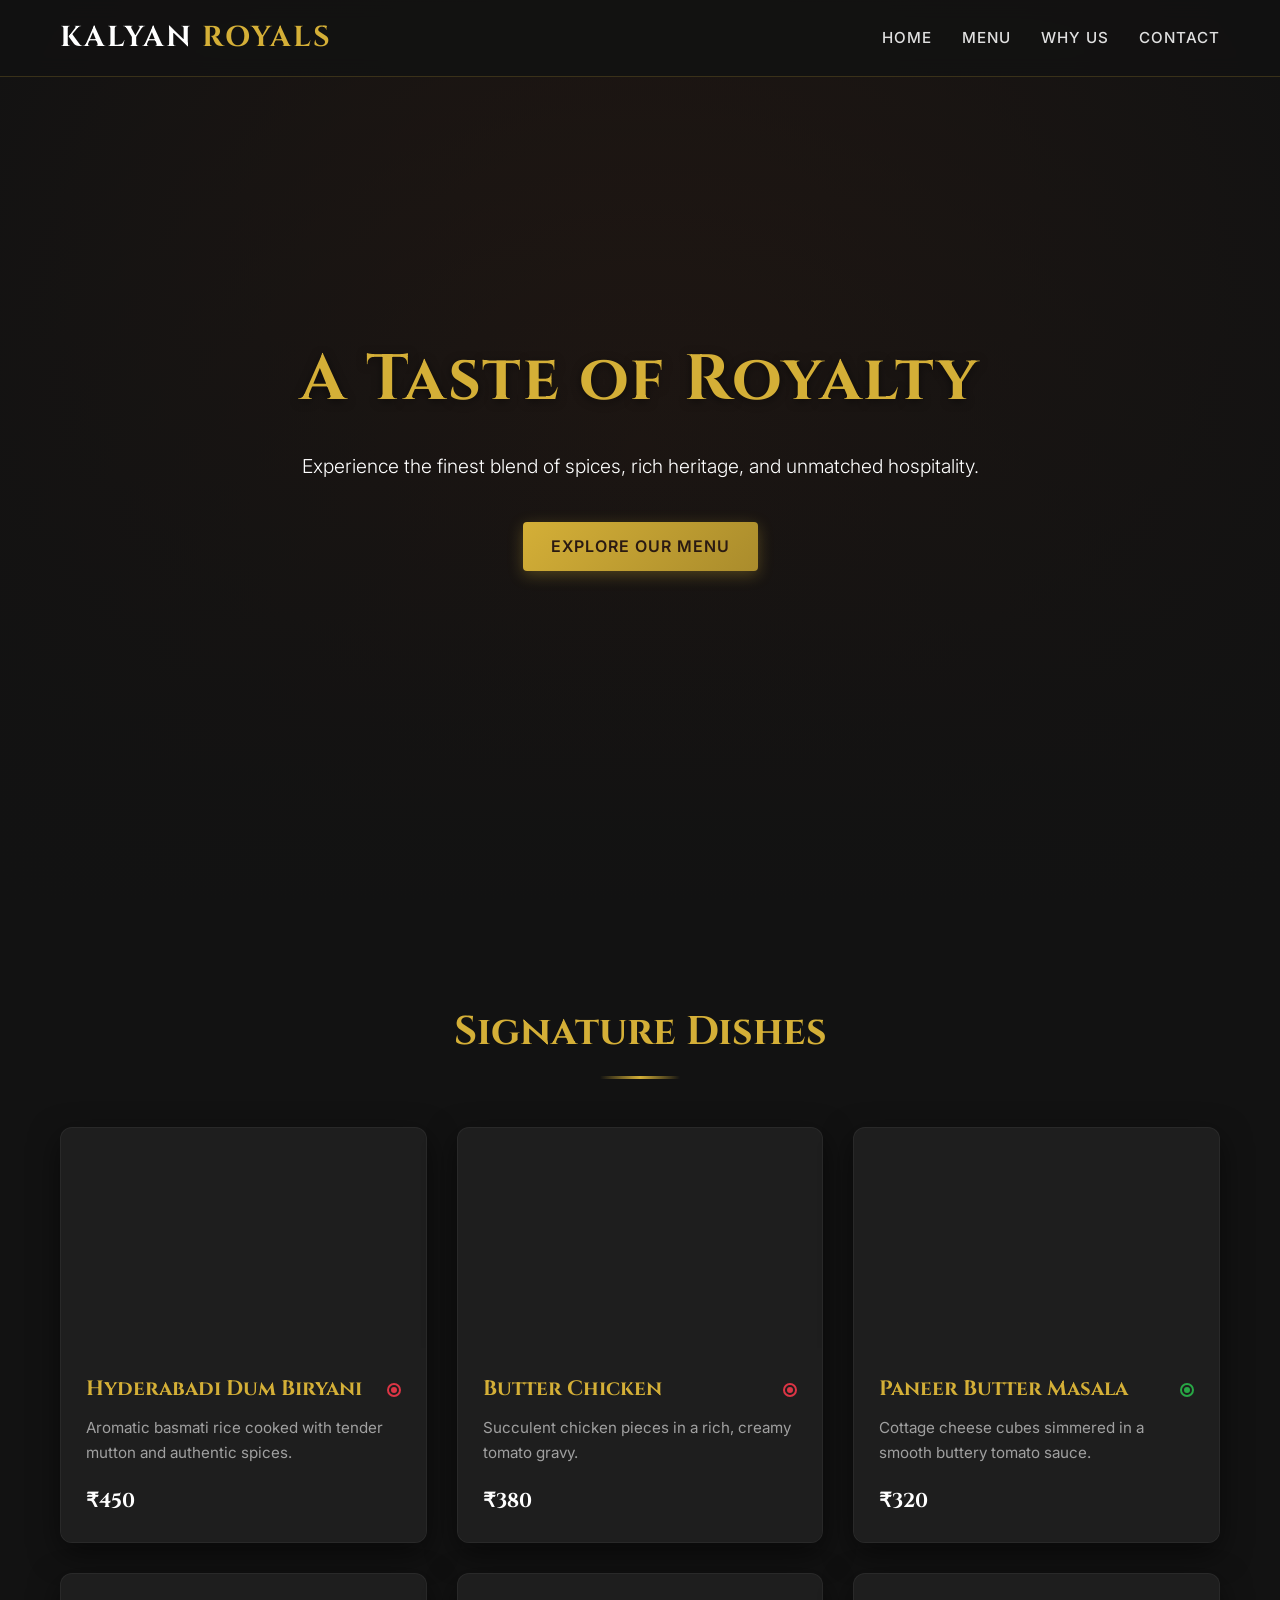
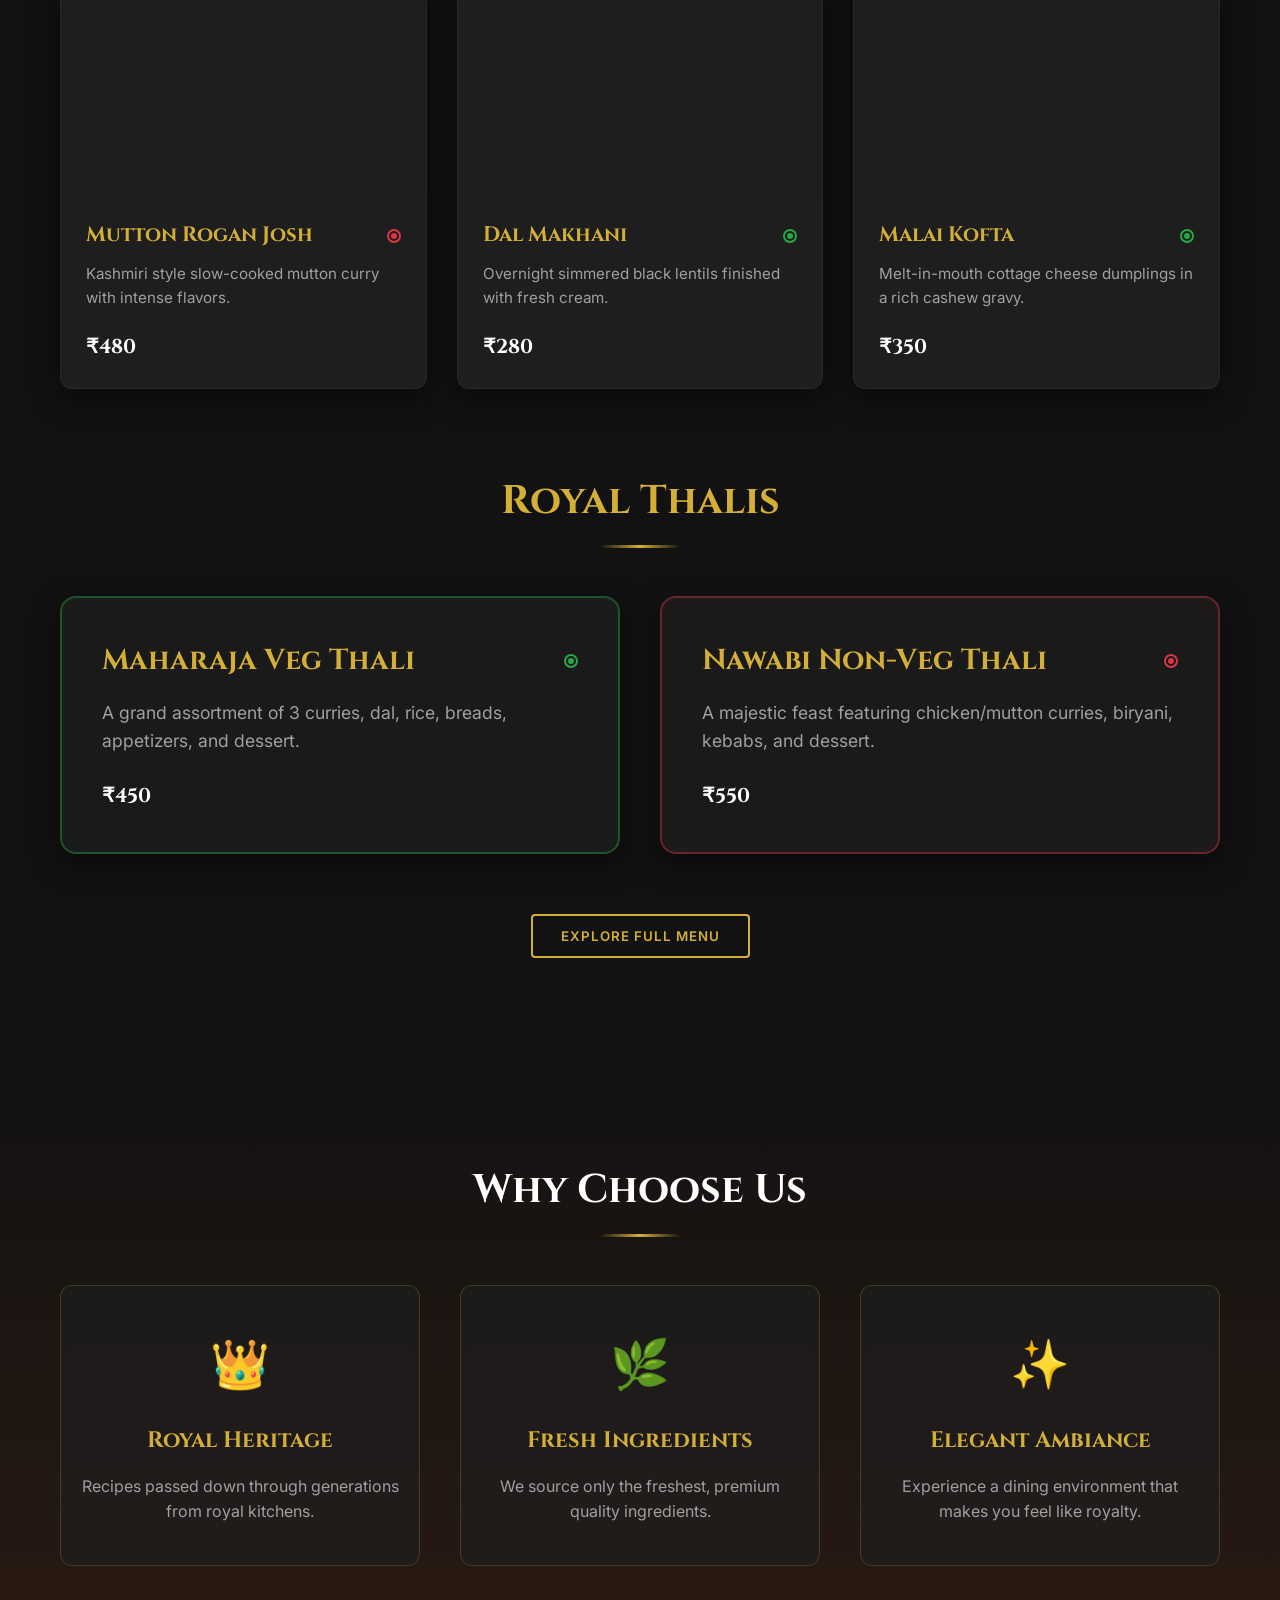
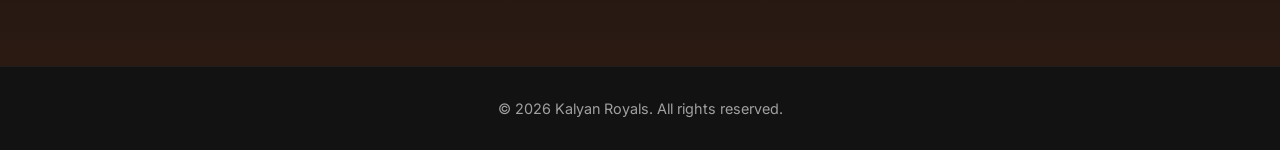
<file: index.html>
<!DOCTYPE html>
<html lang="en">
<head>
    <meta charset="UTF-8">
    <meta name="viewport" content="width=device-width, initial-scale=1.0">
    <title>Kalyan Royals | Fine Dining</title>
    <meta name="description" content="Experience the royal taste of authentic Indian cuisine at Kalyan Royals.">
    <link rel="preconnect" href="https://fonts.googleapis.com">
    <link rel="preconnect" href="https://fonts.gstatic.com" crossorigin>
    <link href="https://fonts.googleapis.com/css2?family=Cinzel:wght@400;700&family=Inter:wght@300;400;600&display=swap" rel="stylesheet">
    <link rel="stylesheet" href="styles.css">
</head>
<body>

    <!-- Header / Navbar -->
    <header class="navbar">
        <div class="container">
            <div class="logo">Kalyan <span>Royals</span></div>
            <nav>
                <ul>
                    <li><a href="#home">Home</a></li>
                    <li><a href="#menu">Menu</a></li>
                    <li><a href="#about">Why Us</a></li>
                    <li><a href="#contact">Contact</a></li>
                </ul>
            </nav>
        </div>
    </header>

    <!-- Hero Section -->
    <section id="home" class="hero">
        <div class="hero-content">
            <h1>A Taste of Royalty</h1>
            <p>Experience the finest blend of spices, rich heritage, and unmatched hospitality.</p>
            <a href="#menu" class="btn btn-gold">Explore Our Menu</a>
        </div>
    </section>

    <!-- Menu Section -->
    <section id="menu" class="menu-section">
        <div class="container">
            <h2 class="section-title">Signature Dishes</h2>
            <div class="menu-grid">
                
                <!-- Dish 1 -->
                <div class="menu-card">
                    <div class="card-img" style="background-image: url('https://images.unsplash.com/photo-1631452180519-c014fe946bc0?auto=format&fit=crop&w=800&q=80')"></div>
                    <div class="card-content">
                        <div class="dish-header">
                            <h3>Hyderabadi Dum Biryani</h3>
                            <span class="indicator non-veg" title="Non-Vegetarian"></span>
                        </div>
                        <p>Aromatic basmati rice cooked with tender mutton and authentic spices.</p>
                        <span class="price">₹450</span>
                    </div>
                </div>

                <!-- Dish 2 -->
                <div class="menu-card">
                    <div class="card-img" style="background-image: url('https://images.unsplash.com/photo-1589302168068-964664d93cb0?auto=format&fit=crop&w=800&q=80')"></div>
                    <div class="card-content">
                        <div class="dish-header">
                            <h3>Butter Chicken</h3>
                            <span class="indicator non-veg" title="Non-Vegetarian"></span>
                        </div>
                        <p>Succulent chicken pieces in a rich, creamy tomato gravy.</p>
                        <span class="price">₹380</span>
                    </div>
                </div>

                <!-- Dish 3 -->
                <div class="menu-card">
                    <div class="card-img" style="background-image: url('https://images.unsplash.com/photo-1565557623262-b51c2513a641?auto=format&fit=crop&w=800&q=80')"></div>
                    <div class="card-content">
                        <div class="dish-header">
                            <h3>Paneer Butter Masala</h3>
                            <span class="indicator veg" title="Vegetarian"></span>
                        </div>
                        <p>Cottage cheese cubes simmered in a smooth buttery tomato sauce.</p>
                        <span class="price">₹320</span>
                    </div>
                </div>

                <!-- Dish 4 -->
                <div class="menu-card">
                    <div class="card-img" style="background-image: url('https://images.unsplash.com/photo-1544025162-d76694265947?auto=format&fit=crop&w=800&q=80')"></div>
                    <div class="card-content">
                        <div class="dish-header">
                            <h3>Mutton Rogan Josh</h3>
                            <span class="indicator non-veg" title="Non-Vegetarian"></span>
                        </div>
                        <p>Kashmiri style slow-cooked mutton curry with intense flavors.</p>
                        <span class="price">₹480</span>
                    </div>
                </div>

                <!-- Dish 5 -->
                <div class="menu-card">
                    <div class="card-img" style="background-image: url('https://images.unsplash.com/photo-1645177628172-a94c1f96e6db?auto=format&fit=crop&w=800&q=80')"></div>
                    <div class="card-content">
                        <div class="dish-header">
                            <h3>Dal Makhani</h3>
                            <span class="indicator veg" title="Vegetarian"></span>
                        </div>
                        <p>Overnight simmered black lentils finished with fresh cream.</p>
                        <span class="price">₹280</span>
                    </div>
                </div>

                <!-- Dish 6 -->
                <div class="menu-card">
                    <div class="card-img" style="background-image: url('https://images.unsplash.com/photo-1610190179961-5b1285322967?auto=format&fit=crop&w=800&q=80')"></div>
                    <div class="card-content">
                        <div class="dish-header">
                            <h3>Malai Kofta</h3>
                            <span class="indicator veg" title="Vegetarian"></span>
                        </div>
                        <p>Melt-in-mouth cottage cheese dumplings in a rich cashew gravy.</p>
                        <span class="price">₹350</span>
                    </div>
                </div>

            </div>

            <!-- Thalis Section -->
            <h2 class="section-title thali-title">Royal Thalis</h2>
            <div class="thali-grid">
                <!-- Veg Thali -->
                <div class="thali-card veg-border">
                    <div class="thali-content">
                        <div class="dish-header">
                            <h3>Maharaja Veg Thali</h3>
                            <span class="indicator veg"></span>
                        </div>
                        <p>A grand assortment of 3 curries, dal, rice, breads, appetizers, and dessert.</p>
                        <span class="price">₹450</span>
                    </div>
                </div>

                <!-- Non-Veg Thali -->
                <div class="thali-card non-veg-border">
                    <div class="thali-content">
                        <div class="dish-header">
                            <h3>Nawabi Non-Veg Thali</h3>
                            <span class="indicator non-veg"></span>
                        </div>
                        <p>A majestic feast featuring chicken/mutton curries, biryani, kebabs, and dessert.</p>
                        <span class="price">₹550</span>
                    </div>
                </div>
            </div>

            <div class="expand-menu-container">
                <button id="expandMenuBtn" class="btn btn-outline">Explore Full Menu</button>
                <div id="expandedMenu" class="expanded-menu hidden">
                    <!-- Future sections will go here, like Breakfast and Beverages -->
                    <p>More delicious items like Breakfast and Beverages are coming soon!</p>
                </div>
            </div>
        </div>
    </section>

    <!-- Why Choose Us Section -->
    <section id="about" class="why-us">
        <div class="container">
            <h2 class="section-title text-light">Why Choose Us</h2>
            <div class="features-grid">
                <div class="feature-card">
                    <div class="icon">👑</div>
                    <h3>Royal Heritage</h3>
                    <p>Recipes passed down through generations from royal kitchens.</p>
                </div>
                <div class="feature-card">
                    <div class="icon">🌿</div>
                    <h3>Fresh Ingredients</h3>
                    <p>We source only the freshest, premium quality ingredients.</p>
                </div>
                <div class="feature-card">
                    <div class="icon">✨</div>
                    <h3>Elegant Ambiance</h3>
                    <p>Experience a dining environment that makes you feel like royalty.</p>
                </div>
            </div>
        </div>
    </section>

    <!-- Footer -->
    <footer>
        <div class="container">
            <p>&copy; 2026 Kalyan Royals. All rights reserved.</p>
        </div>
    </footer>

    <script src="script.js"></script>
</body>
</html>
</file>
<file: styles.css>
:root {
    /* Color Palette */
    --gold: #D4AF37;
    --gold-light: #F3E5AB;
    --gold-dark: #AA8C2C;
    --brown-deep: #2A1A12;
    --brown-medium: #4A2E1B;
    --bg-dark: #121212;
    --bg-card: #1E1E1E;
    --text-main: #E0E0E0;
    --text-muted: #A0A0A0;
    --veg-color: #28a745;
    --nonveg-color: #dc3545;
    --glass-bg: rgba(30, 30, 30, 0.7);
    --glass-border: rgba(212, 175, 55, 0.2);
    
    /* Typography */
    --font-heading: 'Cinzel', serif;
    --font-body: 'Inter', sans-serif;
}

* {
    margin: 0;
    padding: 0;
    box-sizing: border-box;
    scroll-behavior: smooth;
}

body {
    font-family: var(--font-body);
    background-color: var(--bg-dark);
    color: var(--text-main);
    line-height: 1.6;
}

.container {
    max-width: 1200px;
    margin: 0 auto;
    padding: 0 20px;
}

/* Typography Utilities */
h1, h2, h3, h4, .logo {
    font-family: var(--font-heading);
}

.section-title {
    text-align: center;
    font-size: 2.5rem;
    color: var(--gold);
    margin-bottom: 3rem;
    position: relative;
    padding-bottom: 15px;
}

.section-title::after {
    content: '';
    position: absolute;
    bottom: 0;
    left: 50%;
    transform: translateX(-50%);
    width: 80px;
    height: 3px;
    background: linear-gradient(90deg, transparent, var(--gold), transparent);
}

.text-light {
    color: #fff;
}

/* Buttons */
.btn {
    display: inline-block;
    padding: 12px 28px;
    font-family: var(--font-body);
    font-weight: 600;
    text-transform: uppercase;
    letter-spacing: 1px;
    text-decoration: none;
    border-radius: 4px;
    transition: all 0.3s ease;
    cursor: pointer;
    border: none;
}

.btn-gold {
    background: linear-gradient(135deg, var(--gold), var(--gold-dark));
    color: var(--brown-deep);
    box-shadow: 0 4px 15px rgba(212, 175, 55, 0.3);
}

.btn-gold:hover {
    background: linear-gradient(135deg, var(--gold-light), var(--gold));
    transform: translateY(-2px);
    box-shadow: 0 6px 20px rgba(212, 175, 55, 0.5);
}

.btn-outline {
    background: transparent;
    color: var(--gold);
    border: 2px solid var(--gold);
}

.btn-outline:hover {
    background: rgba(212, 175, 55, 0.1);
    transform: translateY(-2px);
    box-shadow: 0 4px 15px rgba(212, 175, 55, 0.2);
}

/* Navbar */
.navbar {
    position: fixed;
    top: 0;
    left: 0;
    width: 100%;
    background: rgba(18, 18, 18, 0.9);
    backdrop-filter: blur(10px);
    border-bottom: 1px solid var(--glass-border);
    z-index: 1000;
    padding: 15px 0;
    transition: all 0.3s ease;
}

.navbar .container {
    display: flex;
    justify-content: space-between;
    align-items: center;
}

.logo {
    font-size: 1.8rem;
    font-weight: 700;
    color: #fff;
    text-transform: uppercase;
    letter-spacing: 2px;
}

.logo span {
    color: var(--gold);
}

.navbar ul {
    display: flex;
    list-style: none;
    gap: 30px;
}

.navbar a {
    color: var(--text-main);
    text-decoration: none;
    font-size: 0.95rem;
    font-weight: 500;
    transition: color 0.3s ease;
    text-transform: uppercase;
    letter-spacing: 1px;
}

.navbar a:hover {
    color: var(--gold);
}

/* Hero Section */
.hero {
    height: 100vh;
    background: linear-gradient(rgba(42, 26, 18, 0.8), rgba(18, 18, 18, 0.95)), url('https://images.unsplash.com/photo-1517248135467-4c7edcad34c4?auto=format&fit=crop&w=1920&q=80') center/cover no-repeat;
    display: flex;
    align-items: center;
    justify-content: center;
    text-align: center;
    position: relative;
    overflow: hidden;
}

.hero::before {
    content: '';
    position: absolute;
    top: 0; left: 0; right: 0; bottom: 0;
    background: radial-gradient(circle at center, transparent 0%, var(--bg-dark) 100%);
    pointer-events: none;
}

.hero-content {
    position: relative;
    z-index: 1;
    max-width: 800px;
    padding: 0 20px;
    animation: fadeIn 1s ease-out;
}

.hero h1 {
    font-size: 4rem;
    color: var(--gold);
    margin-bottom: 20px;
    text-shadow: 0 2px 10px rgba(0,0,0,0.5);
    letter-spacing: 2px;
}

.hero p {
    font-size: 1.2rem;
    color: #fff;
    margin-bottom: 40px;
    font-weight: 300;
}

/* Menu Section */
.menu-section {
    padding: 100px 0;
    background-color: var(--bg-dark);
}

.menu-grid {
    display: grid;
    grid-template-columns: repeat(auto-fit, minmax(300px, 1fr));
    gap: 30px;
    margin-bottom: 60px;
}

.menu-card {
    background: var(--bg-card);
    border-radius: 12px;
    overflow: hidden;
    box-shadow: 0 10px 30px rgba(0,0,0,0.5);
    border: 1px solid rgba(255,255,255,0.05);
    transition: transform 0.3s ease, box-shadow 0.3s ease;
}

.menu-card:hover {
    transform: translateY(-10px);
    box-shadow: 0 15px 40px rgba(212, 175, 55, 0.15);
    border-color: rgba(212, 175, 55, 0.3);
}

.card-img {
    height: 220px;
    background-size: cover;
    background-position: center;
    transition: transform 0.5s ease;
}

.menu-card:hover .card-img {
    transform: scale(1.05);
}

.card-content {
    padding: 25px;
    position: relative;
    background: var(--bg-card);
    z-index: 2;
}

.dish-header {
    display: flex;
    justify-content: space-between;
    align-items: center;
    margin-bottom: 10px;
}

.dish-header h3 {
    font-size: 1.3rem;
    color: var(--gold);
    margin: 0;
}

.indicator {
    width: 14px;
    height: 14px;
    border-radius: 50%;
    display: inline-block;
    border: 2px solid;
    position: relative;
}

.indicator::after {
    content: '';
    position: absolute;
    top: 50%; left: 50%;
    transform: translate(-50%, -50%);
    width: 6px;
    height: 6px;
    border-radius: 50%;
}

.indicator.veg {
    border-color: var(--veg-color);
}
.indicator.veg::after {
    background-color: var(--veg-color);
}

.indicator.non-veg {
    border-color: var(--nonveg-color);
}
.indicator.non-veg::after {
    background-color: var(--nonveg-color);
}

.card-content p {
    color: var(--text-muted);
    font-size: 0.95rem;
    margin-bottom: 20px;
}

.price {
    font-family: var(--font-heading);
    font-size: 1.25rem;
    font-weight: 700;
    color: #fff;
}

/* Thalis */
.thali-title {
    margin-top: 80px;
}

.thali-grid {
    display: grid;
    grid-template-columns: repeat(auto-fit, minmax(400px, 1fr));
    gap: 40px;
    margin-bottom: 60px;
}

.thali-card {
    background: var(--glass-bg);
    backdrop-filter: blur(10px);
    border-radius: 16px;
    padding: 40px;
    position: relative;
    overflow: hidden;
    transition: transform 0.3s ease;
}

.thali-card:hover {
    transform: translateY(-5px);
}

.veg-border {
    border: 2px solid rgba(40, 167, 69, 0.4);
    box-shadow: inset 0 0 20px rgba(40, 167, 69, 0.05), 0 10px 30px rgba(0,0,0,0.5);
}

.non-veg-border {
    border: 2px solid rgba(220, 53, 69, 0.4);
    box-shadow: inset 0 0 20px rgba(220, 53, 69, 0.05), 0 10px 30px rgba(0,0,0,0.5);
}

.thali-content {
    position: relative;
    z-index: 2;
}

.thali-content h3 {
    font-size: 1.8rem;
}

.thali-content p {
    color: var(--text-muted);
    font-size: 1.1rem;
    margin-top: 15px;
    margin-bottom: 25px;
}

/* Expand Menu Section */
.expand-menu-container {
    text-align: center;
    margin-top: 60px;
}

.expanded-menu {
    margin-top: 30px;
    padding: 30px;
    background: var(--bg-card);
    border: 1px dashed var(--gold);
    border-radius: 8px;
    opacity: 1;
    transition: all 0.5s ease;
    max-height: 500px;
    overflow: hidden;
}

.expanded-menu.hidden {
    opacity: 0;
    max-height: 0;
    padding: 0 30px;
    margin-top: 0;
    border: none;
}

/* Why Us Section */
.why-us {
    padding: 100px 0;
    background: linear-gradient(to bottom, var(--bg-dark), var(--brown-deep));
    position: relative;
}

.features-grid {
    display: grid;
    grid-template-columns: repeat(auto-fit, minmax(250px, 1fr));
    gap: 40px;
}

.feature-card {
    text-align: center;
    padding: 40px 20px;
    background: var(--glass-bg);
    border: 1px solid var(--glass-border);
    border-radius: 12px;
    backdrop-filter: blur(5px);
    transition: transform 0.3s ease;
}

.feature-card:hover {
    transform: translateY(-10px);
    border-color: var(--gold);
}

.feature-card .icon {
    font-size: 3rem;
    margin-bottom: 20px;
}

.feature-card h3 {
    color: var(--gold);
    margin-bottom: 15px;
    font-size: 1.4rem;
}

.feature-card p {
    color: var(--text-muted);
}

/* Footer */
footer {
    background: var(--bg-dark);
    padding: 30px 0;
    text-align: center;
    border-top: 1px solid rgba(255,255,255,0.05);
}

footer p {
    color: var(--text-muted);
    font-size: 0.9rem;
}

/* Animations */
@keyframes fadeIn {
    from { opacity: 0; transform: translateY(20px); }
    to { opacity: 1; transform: translateY(0); }
}

/* Responsive */
@media (max-width: 768px) {
    .hero h1 { font-size: 2.8rem; }
    .navbar ul { display: none; }
    .thali-grid { grid-template-columns: 1fr; }
}
</file>
